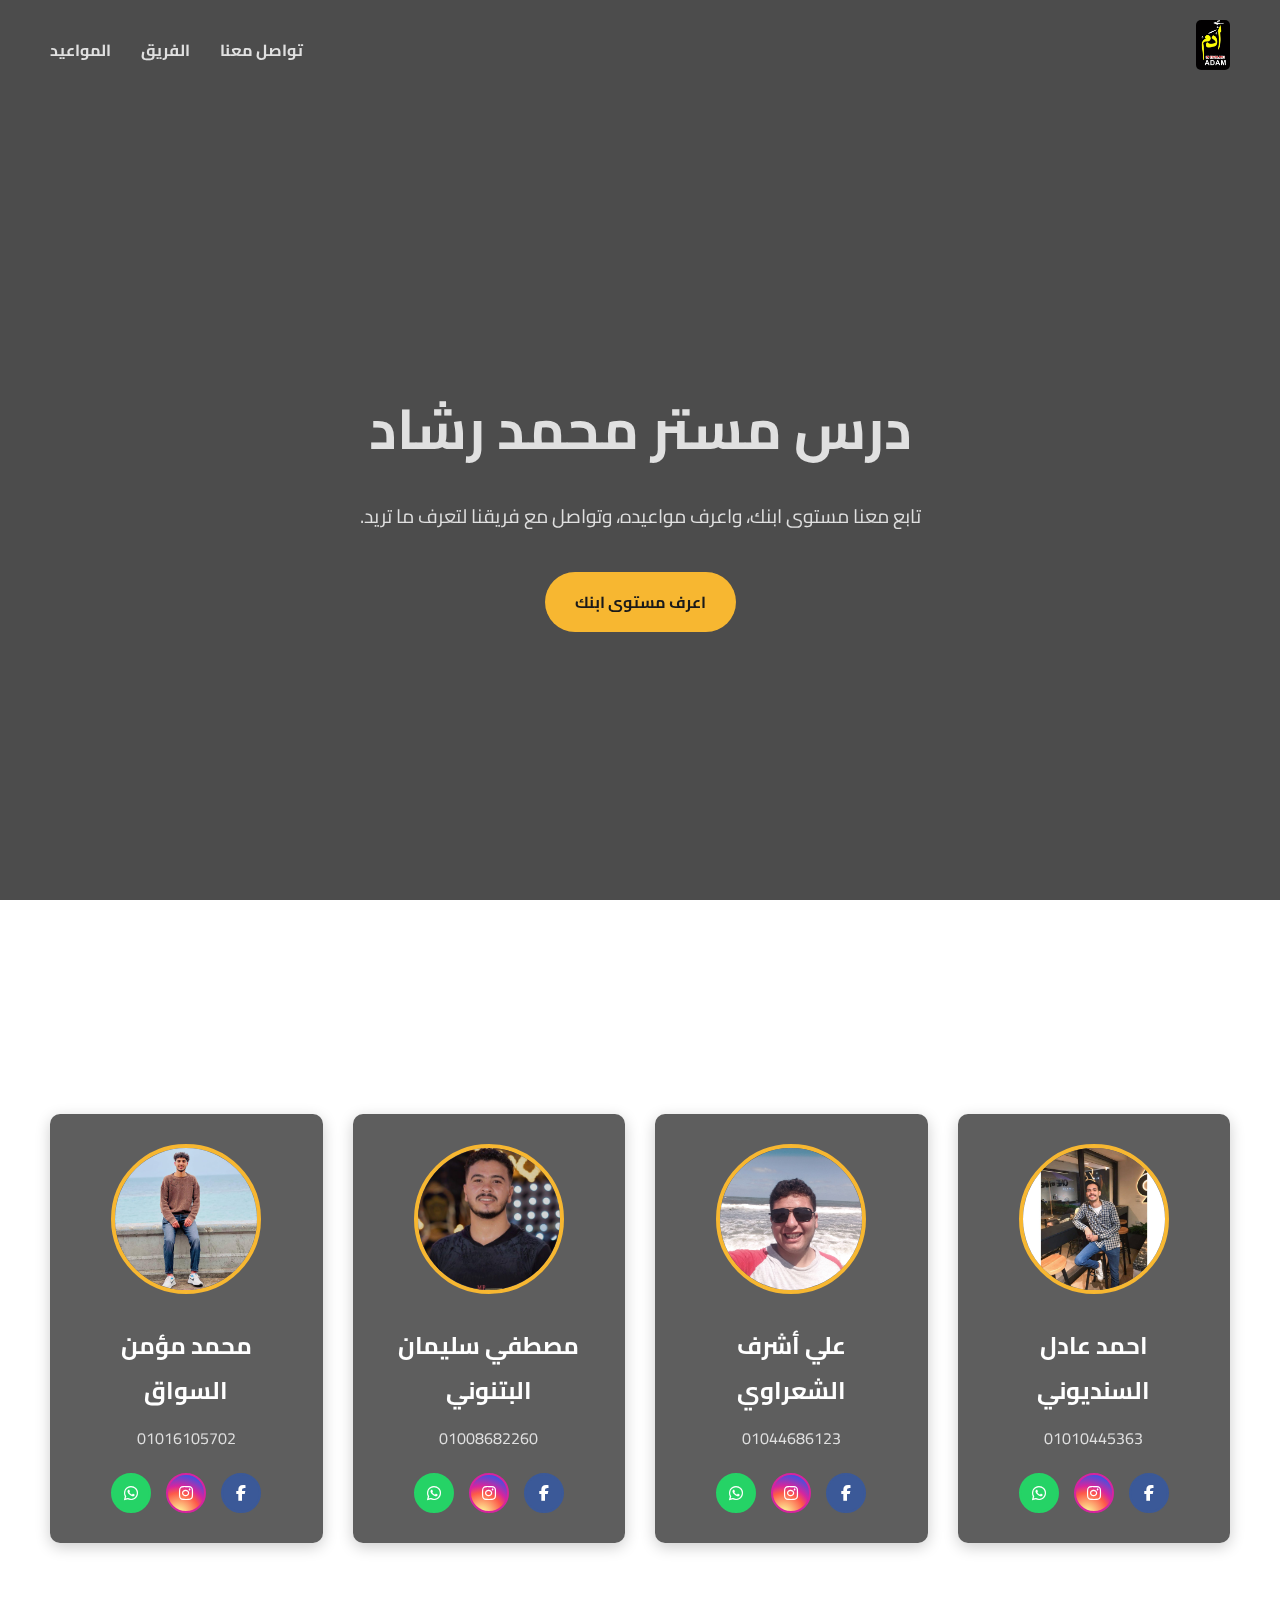
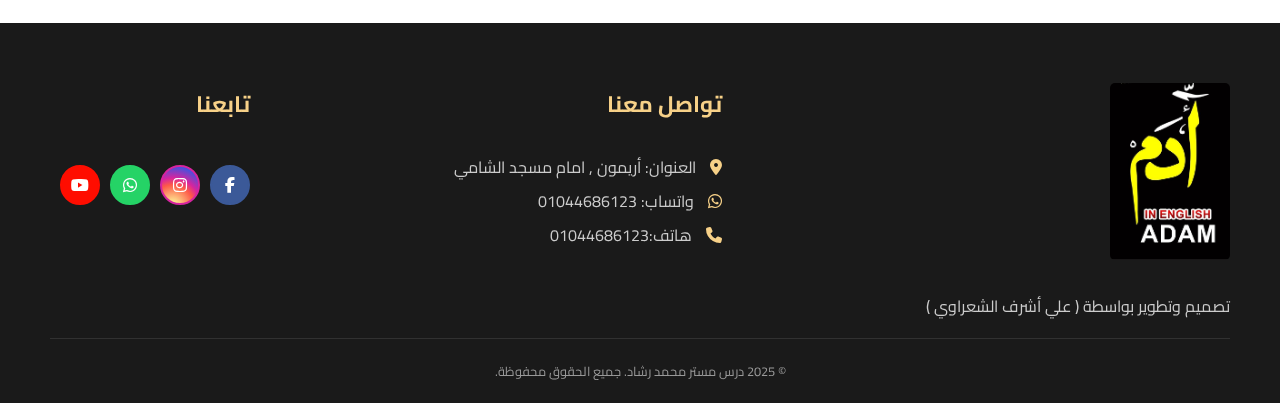
<file: index.html>
<!DOCTYPE html>
<html lang="ar" dir="rtl">
<head>
    <meta charset="UTF-8">
    <meta name="viewport" content="width=device-width, initial-scale=1.0">
    <title>موقع مستر محمد رشاد</title>
    <link rel="stylesheet" href="style.css">
    <link rel="icon" type="image/png" href="ph/adam.jpg">
    <link rel="preconnect" href="https://fonts.googleapis.com">
    <link rel="preconnect" href="https://fonts.gstatic.com" crossorigin>
    <link rel="stylesheet" href="https://cdnjs.cloudflare.com/ajax/libs/font-awesome/6.4.0/css/all.min.css">
    <link href="https://fonts.googleapis.com/css2?family=Cairo:wght@400;700&family=Inter:wght@400;700&display=swap" rel="stylesheet">
</head>
<body>

    <div class="background-slideshow">
        <div class="slide" style="background-image: url('ph/1.jpg');"></div>
        <div class="slide" style="background-image: url('ph/2.jpg');"></div>
        <div class="slide" style="background-image: url('ph/3.jpg');"></div>
    </div>
    <div class="overlay"></div>

    <header class="header">
        <div class="logo">
            <img src="ph/adam.jpg" alt="شعار الموقع">
        </div>
        
        <button class="hamburger-btn">
            <span></span>
            <span></span>
            <span></span>
        </button>

        <nav class="nav-menu">
            <ul>
                <li><a href="#footer">تواصل معنا</a></li>
                <li><a href="#team">الفريق</a></li>
                <li><a href="v.html">المواعيد</a></li>
            </ul>
        </nav>
    </header>

    <main class="main-content">
        <h1 class="main-title">درس مستر محمد رشاد</h1>
        <p class="description">
            تابع معنا مستوى ابنك، واعرف مواعيده، وتواصل مع فريقنا لتعرف ما تريد.
        </p>
        <a href="data.html" class="main-cta-btn">اعرف مستوى ابنك</a>
    </main>

    <section class="team-section" id="team">
    <h2 class="section-title">فريق العمل</h2>
    <div class="team-container">
        <div class="team-member-card">
            <img src="ph/ahmed.jpg" alt="صورة العضو 1">
            <h3>احمد عادل السنديوني</h3>
           <p>01010445363</p>
            <div class="social-icons">
                <a href="https://www.facebook.com/ahmedelsendiouny" class="social-icon facebook"><i class="fab fa-facebook-f"></i></a>
                <a href="#" class="social-icon instagram"><i class="fab fa-instagram"></i></a>
                <a href="https://wa.me/201010445363" class="social-icon whatsapp"><i class="fab fa-whatsapp"></i></a>
            </div>
        </div>

        <div class="team-member-card">
            <img src="ph/6.jpg" alt="صورة العضو 2">
            <h3>علي أشرف الشعراوي</h3>
            <p>01044686123</p>
            <div class="social-icons">
                <a href="https://www.facebook.com/ali.ashraf.youssef" class="social-icon facebook"><i class="fab fa-facebook-f"></i></a>
                <a href="#" class="social-icon instagram"><i class="fab fa-instagram"></i></a>
                <a href="https://wa.me/201044686123" class="social-icon whatsapp"><i class="fab fa-whatsapp"></i></a>
            </div>
        </div>

        <div class="team-member-card">
            <img src="ph/mostafa.jpg" alt="صورة العضو 3">
            <h3>مصطفي سليمان البتنوني</h3>
            <p>01008682260</p>
            <div class="social-icons">
                <a href="https://www.facebook.com/mostafa.suliman.18847" class="social-icon facebook"><i class="fab fa-facebook-f"></i></a>
                <a href="#" class="social-icon instagram"><i class="fab fa-instagram"></i></a>
                <a href="https://wa.me/201008682260" class="social-icon whatsapp"><i class="fab fa-whatsapp"></i></a>
            </div>
        </div>

        <div class="team-member-card">
            <img src="ph/mohammed.jpg" alt="صورة العضو 4">
           <h3>محمد مؤمن السواق</h3>
            <p>01016105702</p>
            <div class="social-icons">
                <a href="https://www.facebook.com/mohamed.moamen.562188" class="social-icon facebook"><i class="fab fa-facebook-f"></i></a>
                <a href="#" class="social-icon instagram"><i class="fab fa-instagram"></i></a>
                <a href="https://wa.me/201016105702" class="social-icon whatsapp"><i class="fab fa-whatsapp"></i></a>
            </div>
        </div>
    </div>
</section>
<footer class="minimal-footer" id="footer">
    <div class="footer-grid">
        <div class="footer-column brand-column">
            <div class="footer-logo">
                <img src="ph/adam.jpg" alt="شعار الموقع">
            </div>
            <p class="designer-info">تصميم وتطوير بواسطة ( علي أشرف الشعراوي  ) </p>
        </div>
        
        <div class="footer-column contact-column">
            <h4>تواصل معنا</h4>
            <ul>
                <li><i class="fas fa-map-marker-alt"></i> العنوان: أريمون , امام مسجد الشامي</li>
                <li><i class="fab fa-whatsapp"></i> واتساب: 01044686123</li>
                <li><i class="fas fa-phone"></i> هاتف:01044686123</li>
            </ul>
        </div>
        
        <div class="footer-column social-column">
            <h4>تابعنا</h4>
            <div class="social-icons-footer">
                <a href="https://www.facebook.com/Mr.Mohammed.Rashad" class="social-icon facebook"><i class="fab fa-facebook-f"></i></a>
                <a href="#" class="social-icon instagram"><i class="fab fa-instagram"></i></a>
                <a href="https://wa.me/201005828458" class="social-icon whatsapp"><i class="fab fa-whatsapp"></i></a>
                <a href="https://www.youtube.com/@mohamedrashad4769" class="social-icon youtube"><i class="fab fa-youtube"></i></a>                
                
            </div>
        </div>
    </div>
    <div class="copyright">
        <p>&copy; 2025 درس مستر محمد رشاد. جميع الحقوق محفوظة.</p>
    </div>
</footer>

<script src="script.js"></script>
</body>

</html
</file>
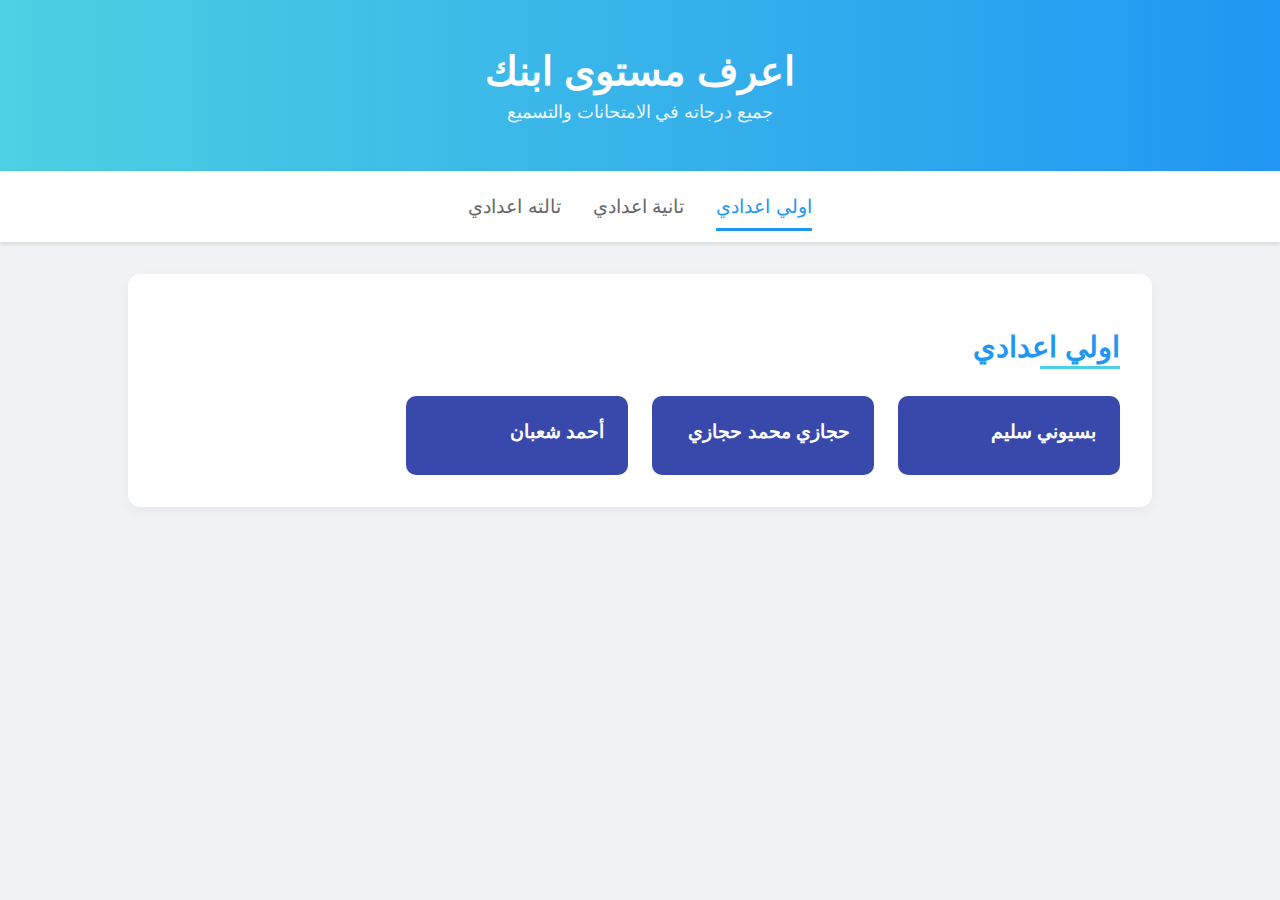
<file: data.html>
<!DOCTYPE html>
<html lang="ar" dir="rtl">
<head>
    <meta charset="UTF-8">
    <meta name="viewport" content="width=device-width, initial-scale=1.0">
     <link rel="icon" type="image/png" href="ph/adam.jpg">
    <link rel="stylesheet" href="data.css">
    <title>موقع المرحلة الإعدادية</title>
    
</head>
<body>
    <header>
        <div class="header-top">
            <h1>اعرف مستوى ابنك</h1>
            <p>جميع درجاته في الامتحانات والتسميع</p>
        </div>
        <nav class="navbar">
            <a href="#" class="nav-link active" onclick="showSection('first')"> اولي اعدادي</a>
            <a href="#" class="nav-link" onclick="showSection('second')">تانية اعدادي</a>
            <a href="#" class="nav-link" onclick="showSection('third')"> تالته اعدادي</a>
        </nav>
    </header>

    <main>
        <section id="first" class="content-section active">
            <h2 class="section-title"> اولي اعدادي</h2>
            <div class="cards-container">
                
                <a href="1/بسيوني.html" class="card" style="background-color: #3949ab;">
                    <h2> بسيوني سليم</h2>
                    
                </a>
                <a href="1/حجازي.html" class="card" style="background-color: #3949ab;">
                    <h2> حجازي محمد حجازي</h2>
                    
                </a>
                <a href="1/احمد شعبان.html" class="card" style="background-color: #3949ab;">
                    <h2>أحمد شعبان</h2>
                   
                </a>
            </div>
        </section>

        <section id="second" class="content-section">
            <h2 class="section-title"> تانية اعدادي</h2>
            <div class="cards-container">
                <a href="2/محمد اسماعيل.html" class="card" style="background-color: #00796b;">
                    <h2> محمد اسماعيل </h2>
                    
                </a>
                <a href="2/محمد الشعراوي.html" class="card" style="background-color: #00796b;">
                    <h2> محمد الشعراوي</h2>
                    
                </a>
            </div>
        </section>

        <section id="third" class="content-section">
            <h2 class="section-title"> تالته اعدادي</h2>
            <div class="cards-container">
                <a href="#" class="card" style="background-color: #f57c00;">
                    <h2>سيف كمال</h2>
                    
                </a>
                <a href="#" class="card" style="background-color: #f57c00;">
                    <h2>محمد عمر</h2>
                    
                </a>
            </div>
        </section>
    </main>

    <script>
        function showSection(sectionId) {
            // إخفاء كل السكاشن
            const sections = document.querySelectorAll('.content-section');
            sections.forEach(section => {
                section.classList.remove('active');
            });

            // إزالة الكلاس active من كل الروابط
            const navLinks = document.querySelectorAll('.nav-link');
            navLinks.forEach(link => {
                link.classList.remove('active');
            });

            // إظهار السكشن المطلوب
            document.getElementById(sectionId).classList.add('active');

            // إضافة الكلاس active للرابط المضغوط عليه
            event.target.classList.add('active');
        }
    </script>
</body>
</html>
</file>
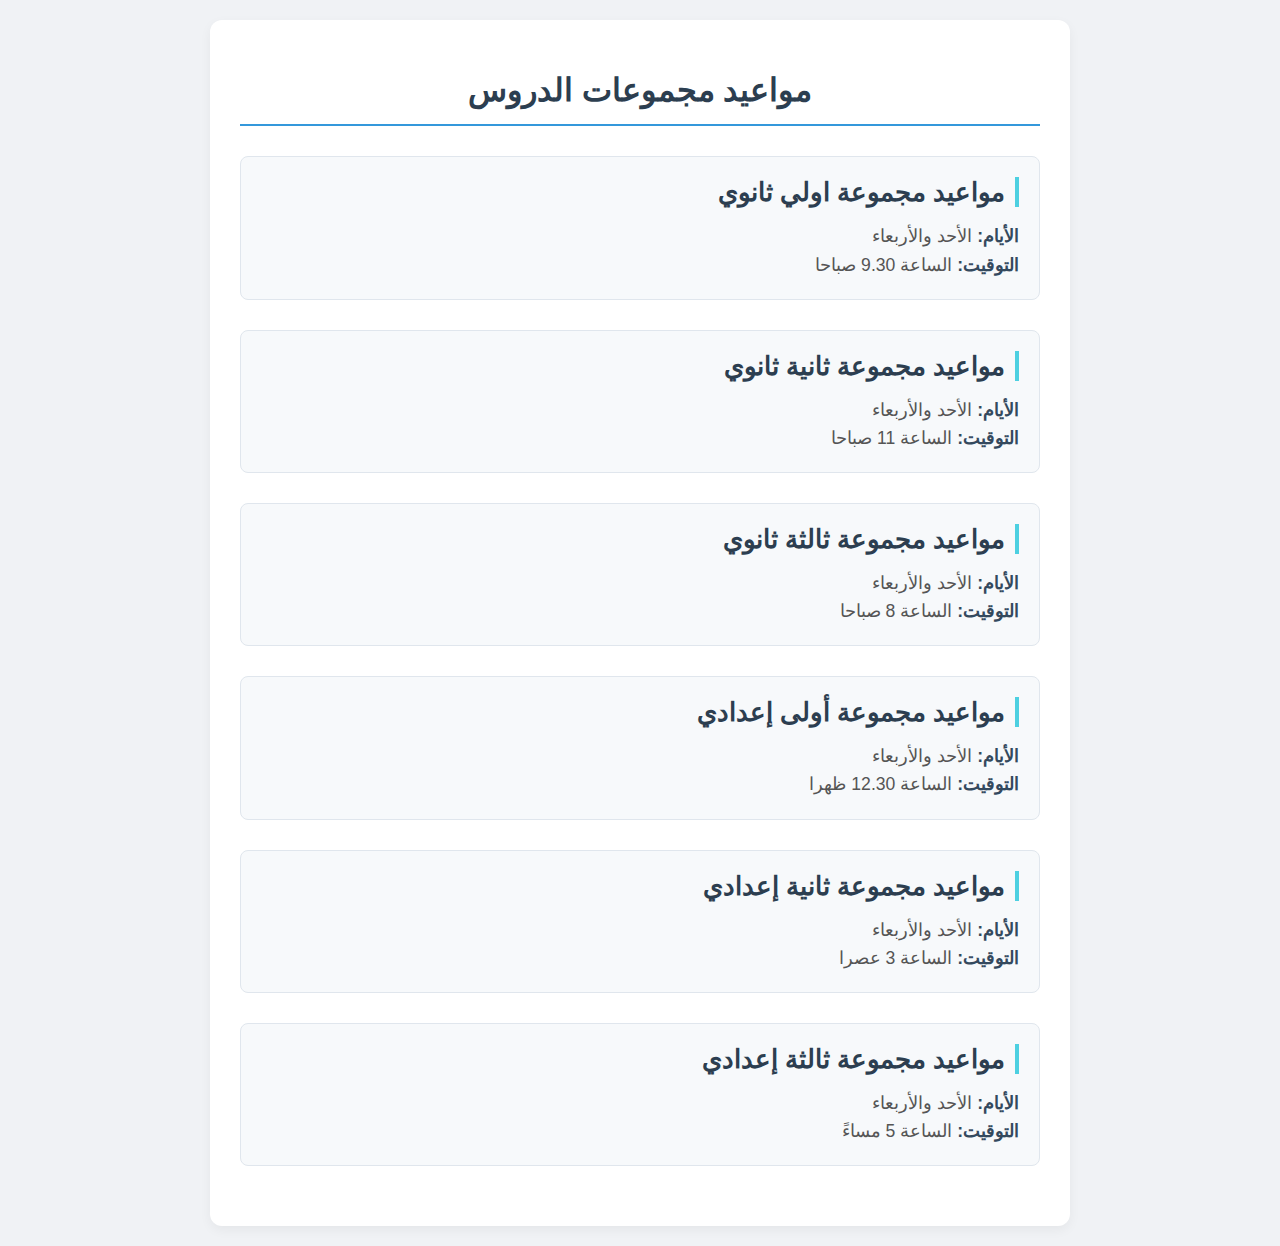
<file: v.html>
<!DOCTYPE html>
<html lang="ar" dir="rtl">
<head>
    <meta charset="UTF-8">
     <link rel="icon" type="image/png" href="ph/adam.jpg">
    <meta name="viewport" content="width=device-width, initial-scale=1.0">
    <title>مواعيد الدروس</title>
    <style>
        body {
            font-family: 'Segoe UI', Tahoma, Geneva, Verdana, sans-serif;
            margin: 0;
            background-color: #f0f2f5;
            color: #333;
            text-align: right;
            padding: 20px;
        }

        .container {
            max-width: 800px;
            margin: 0 auto;
            background-color: white;
            padding: 30px;
            border-radius: 12px;
            box-shadow: 0 4px 12px rgba(0, 0, 0, 0.05);
        }

        h1 {
            color: #2c3e50;
            text-align: center;
            border-bottom: 2px solid #3498db;
            padding-bottom: 15px;
            margin-bottom: 30px;
        }

        .class-section {
            margin-bottom: 30px;
            padding: 20px;
            border: 1px solid #e0e6ed;
            border-radius: 8px;
            background-color: #f7f9fb;
        }

        .class-section h2 {
            font-size: 1.6rem;
            color: #2c3e50;
            margin-top: 0;
            margin-bottom: 15px;
            border-right: 4px solid #4dd0e1;
            padding-right: 10px;
        }

        .class-section p {
            font-size: 1.1rem;
            line-height: 1.6;
            color: #555;
            margin: 0;
        }
        
        .class-section p strong {
            color: #34495e;
        }
    </style>
</head>
<body>

    <div class="container">
        <h1>مواعيد مجموعات الدروس</h1>
        <div class="class-section">
            <h2>مواعيد مجموعة  اولي ثانوي</h2>
            <p><strong>الأيام:</strong> الأحد والأربعاء</p>
            <p><strong>التوقيت:</strong> الساعة 9.30 صباحا</p>
        </div>

        <div class="class-section">
            <h2>مواعيد مجموعة  ثانية ثانوي</h2>
            <p><strong>الأيام:</strong> الأحد والأربعاء</p>
            <p><strong>التوقيت:</strong> الساعة 11 صباحا</p>
        </div>

        <div class="class-section">
            <h2>مواعيد مجموعة  ثالثة ثانوي</h2>
            <p><strong>الأيام:</strong> الأحد والأربعاء</p>
            <p><strong>التوقيت:</strong> الساعة 8 صباحا</p>
        </div>

        <div class="class-section">
            <h2>مواعيد مجموعة أولى إعدادي</h2>
            <p><strong>الأيام:</strong> الأحد والأربعاء</p>
            <p><strong>التوقيت:</strong> الساعة 12.30 ظهرا</p>
        </div>

        <div class="class-section">
            <h2>مواعيد مجموعة ثانية إعدادي</h2>
            <p><strong>الأيام:</strong> الأحد والأربعاء</p>
            <p><strong>التوقيت:</strong> الساعة 3 عصرا</p>
        </div>

        <div class="class-section">
            <h2>مواعيد مجموعة ثالثة إعدادي</h2>
            <p><strong>الأيام:</strong> الأحد والأربعاء</p>
            <p><strong>التوقيت:</strong> الساعة 5 مساءً</p>
        </div>
        
    </div>

</body>
</html>
</file>
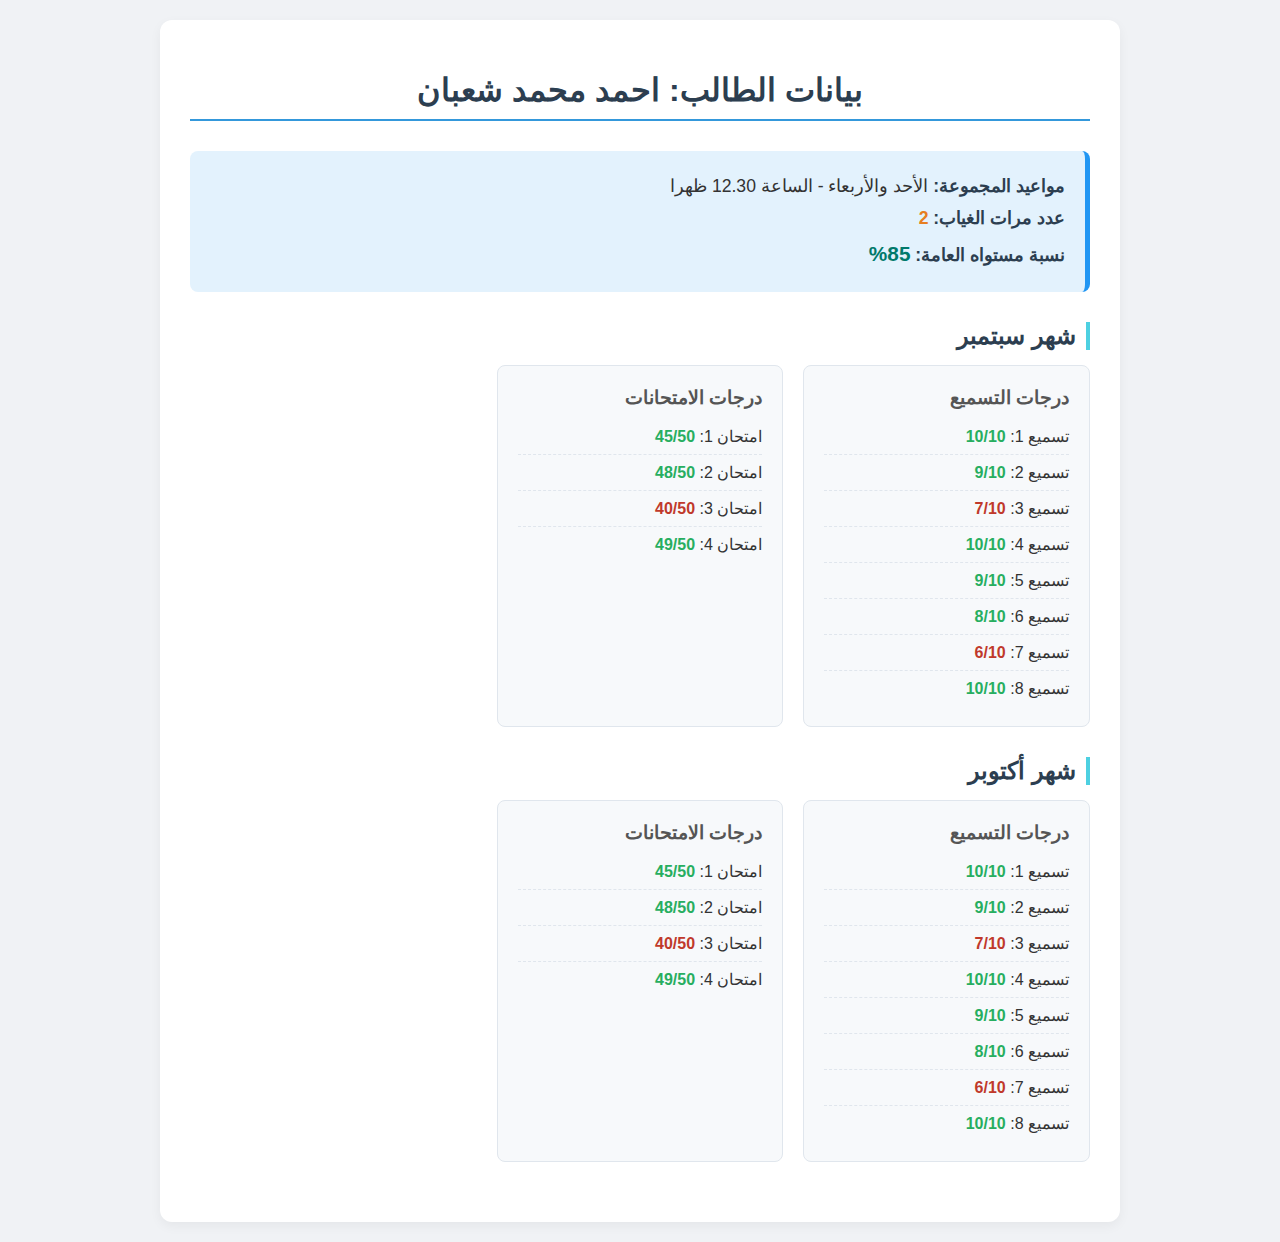
<file: 1/احمد شعبان.html>
<!DOCTYPE html>
<html lang="ar" dir="rtl">
<head>
    <meta charset="UTF-8"> 
    <link rel="icon" type="image/png" href="ph/adam.jpg">
    <meta name="viewport" content="width=device-width, initial-scale=1.0">
    <title>بيانات الطالب</title>
    <style>
        body {
            font-family: 'Segoe UI', Tahoma, Geneva, Verdana, sans-serif;
            margin: 0;
            background-color: #f0f2f5;
            color: #333;
            text-align: right;
            padding: 20px;
        }

        .container {
            max-width: 900px;
            margin: 0 auto;
            background-color: white;
            padding: 30px;
            border-radius: 12px;
            box-shadow: 0 4px 12px rgba(0, 0, 0, 0.05);
        }

        h1 {
            color: #2c3e50;
            border-bottom: 2px solid #3498db;
            padding-bottom: 10px;
            margin-bottom: 30px;
            text-align: center;
        }

        .student-info {
            font-size: 1.1rem;
            line-height: 1.8;
            margin-bottom: 30px;
            background-color: #e3f2fd;
            padding: 20px;
            border-radius: 8px;
            border-right: 5px solid #2196f3;
        }

        .student-info p {
            margin: 0;
        }

        .student-info strong {
            color: #2c3e50;
        }
        
        .level-percentage {
            font-weight: bold;
            font-size: 1.3rem;
            color: #00796b;
        }
        
        .section {
            margin-bottom: 30px;
        }
        
        .section-title {
            font-size: 1.5rem;
            color: #2c3e50;
            border-right: 4px solid #4dd0e1;
            padding-right: 10px;
            margin-bottom: 15px;
            font-weight: 600;
        }

        .grades-container {
            display: grid;
            grid-template-columns: repeat(auto-fill, minmax(280px, 1fr));
            gap: 20px;
        }

        .grade-card {
            background-color: #f7f9fb;
            border: 1px solid #e0e6ed;
            padding: 20px;
            border-radius: 8px;
        }

        .grade-card h3 {
            margin: 0 0 10px;
            font-size: 1.2rem;
            color: #555;
        }

        .grade-card ul {
            list-style: none;
            padding: 0;
            margin: 0;
        }

        .grade-card li {
            padding: 8px 0;
            border-bottom: 1px dashed #e0e6ed;
        }

        .grade-card li:last-child {
            border-bottom: none;
        }

        .grade-pass {
            color: #27ae60;
            font-weight: bold;
        }

        .grade-fail {
            color: #c0392b;
            font-weight: bold;
        }

        .absence {
            color: #e67e22;
            font-weight: bold;
        }
    </style>
</head>
<body>

    <div class="container">
        <h1>بيانات الطالب:   احمد محمد شعبان</h1>

        <div class="student-info">
            <p><strong>مواعيد المجموعة:</strong>  الأحد والأربعاء -  الساعة 12.30   ظهرا </p>
            <p><strong>عدد مرات الغياب:</strong> <span class="absence">2</span></p>
            <p><strong>نسبة مستواه العامة:</strong> <span class="level-percentage">85%</span></p>
        </div>

        <div class="section">
            <h2 class="section-title">شهر سبتمبر</h2>
            <div class="grades-container">
                <div class="grade-card">
                    <h3>درجات التسميع</h3>
                    <ul>
                        <li>تسميع 1: <span class="grade-pass">10/10</span></li>
                        <li>تسميع 2: <span class="grade-pass">9/10</span></li>
                        <li>تسميع 3: <span class="grade-fail">7/10</span></li>
                        <li>تسميع 4: <span class="grade-pass">10/10</span></li>
                        <li>تسميع 5: <span class="grade-pass">9/10</span></li>
                        <li>تسميع 6: <span class="grade-pass">8/10</span></li>
                        <li>تسميع 7: <span class="grade-fail">6/10</span></li>
                        <li>تسميع 8: <span class="grade-pass">10/10</span></li>
                    </ul>
                </div>
                <div class="grade-card">
                    <h3>درجات الامتحانات</h3>
                    <ul>
                        <li>امتحان 1: <span class="grade-pass">45/50</span></li>
                        <li>امتحان 2: <span class="grade-pass">48/50</span></li>
                        <li>امتحان 3: <span class="grade-fail">40/50</span></li>
                        <li>امتحان 4: <span class="grade-pass">49/50</span></li>
                    </ul>
                </div>
            </div>
        </div>

        <div class="section">
            <h2 class="section-title">شهر أكتوبر</h2>
            <div class="grades-container">
                <div class="grade-card">
                    <h3>درجات التسميع</h3>
                    <ul>
                        <li>تسميع 1: <span class="grade-pass">10/10</span></li>
                        <li>تسميع 2: <span class="grade-pass">9/10</span></li>
                        <li>تسميع 3: <span class="grade-fail">7/10</span></li>
                        <li>تسميع 4: <span class="grade-pass">10/10</span></li>
                        <li>تسميع 5: <span class="grade-pass">9/10</span></li>
                        <li>تسميع 6: <span class="grade-pass">8/10</span></li>
                        <li>تسميع 7: <span class="grade-fail">6/10</span></li>
                        <li>تسميع 8: <span class="grade-pass">10/10</span></li>
                    </ul>
                </div>
                <div class="grade-card">
                    <h3>درجات الامتحانات</h3>
                    <ul>
                        <li>امتحان 1: <span class="grade-pass">45/50</span></li>
                        <li>امتحان 2: <span class="grade-pass">48/50</span></li>
                        <li>امتحان 3: <span class="grade-fail">40/50</span></li>
                        <li>امتحان 4: <span class="grade-pass">49/50</span></li>
                    </ul>
                </div>
            </div>
        </div>

    </div>

</body>
</html>
</file>
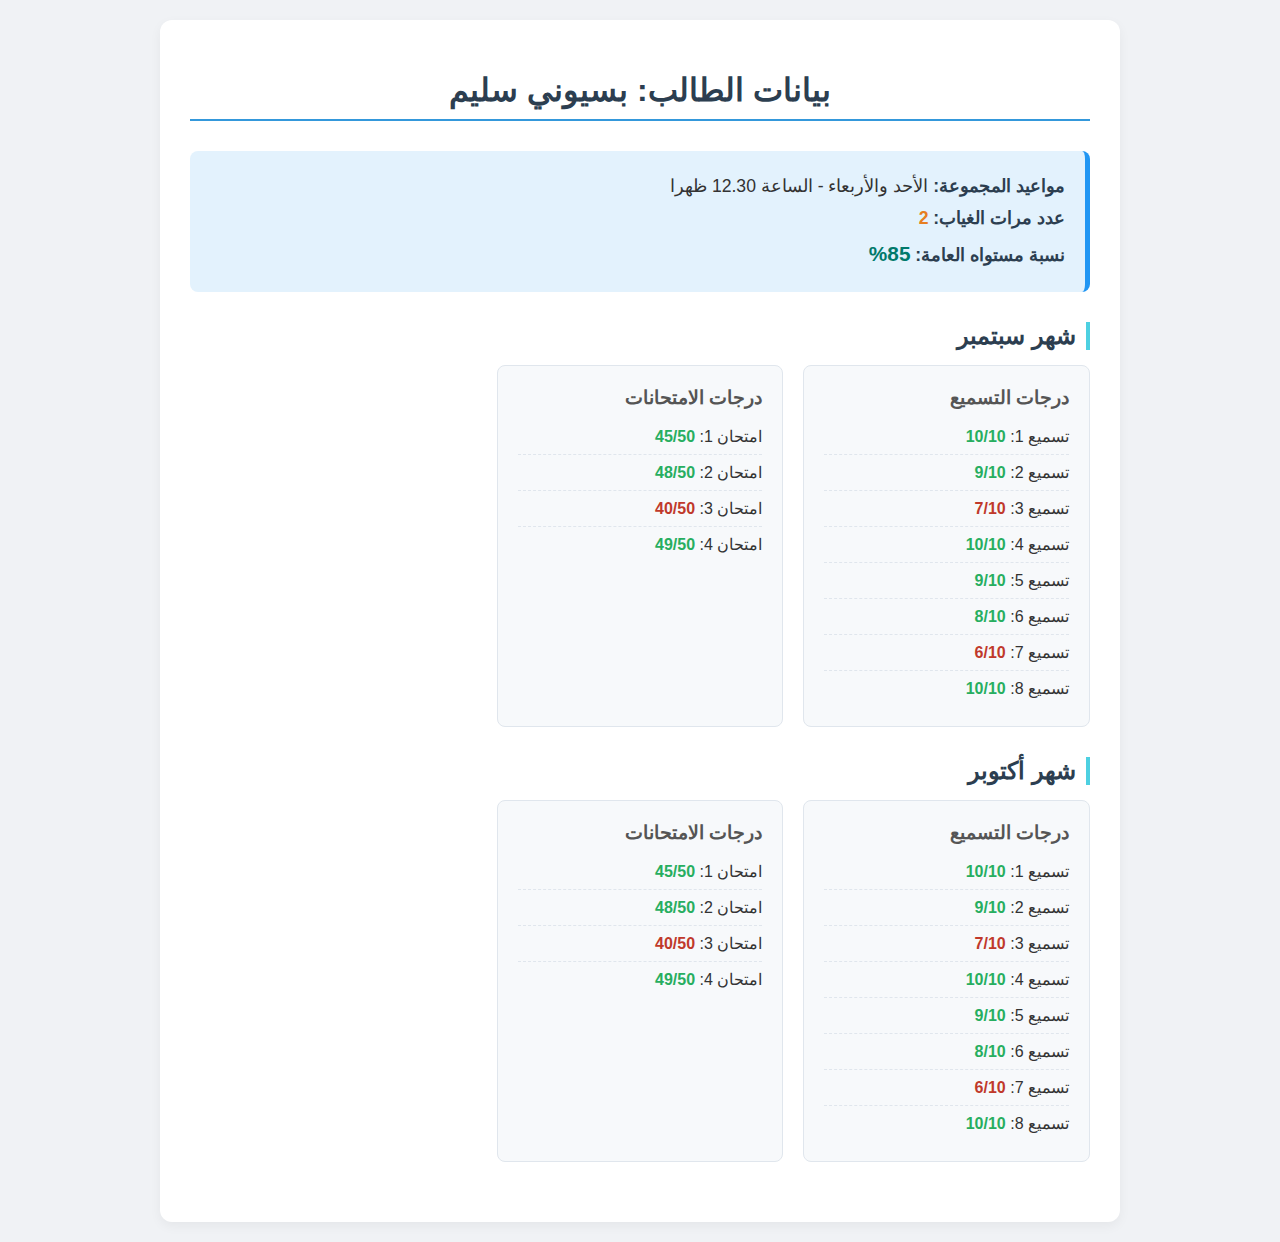
<file: 1/بسيوني.html>
<!DOCTYPE html>
<html lang="ar" dir="rtl">
<head>
    <meta charset="UTF-8"> 
    <link rel="icon" type="image/png" href="ph/adam.jpg">
    <meta name="viewport" content="width=device-width, initial-scale=1.0">
    <title>بيانات الطالب</title>
    <style>
        body {
            font-family: 'Segoe UI', Tahoma, Geneva, Verdana, sans-serif;
            margin: 0;
            background-color: #f0f2f5;
            color: #333;
            text-align: right;
            padding: 20px;
        }

        .container {
            max-width: 900px;
            margin: 0 auto;
            background-color: white;
            padding: 30px;
            border-radius: 12px;
            box-shadow: 0 4px 12px rgba(0, 0, 0, 0.05);
        }

        h1 {
            color: #2c3e50;
            border-bottom: 2px solid #3498db;
            padding-bottom: 10px;
            margin-bottom: 30px;
            text-align: center;
        }

        .student-info {
            font-size: 1.1rem;
            line-height: 1.8;
            margin-bottom: 30px;
            background-color: #e3f2fd;
            padding: 20px;
            border-radius: 8px;
            border-right: 5px solid #2196f3;
        }

        .student-info p {
            margin: 0;
        }

        .student-info strong {
            color: #2c3e50;
        }
        
        .level-percentage {
            font-weight: bold;
            font-size: 1.3rem;
            color: #00796b;
        }
        
        .section {
            margin-bottom: 30px;
        }
        
        .section-title {
            font-size: 1.5rem;
            color: #2c3e50;
            border-right: 4px solid #4dd0e1;
            padding-right: 10px;
            margin-bottom: 15px;
            font-weight: 600;
        }

        .grades-container {
            display: grid;
            grid-template-columns: repeat(auto-fill, minmax(280px, 1fr));
            gap: 20px;
        }

        .grade-card {
            background-color: #f7f9fb;
            border: 1px solid #e0e6ed;
            padding: 20px;
            border-radius: 8px;
        }

        .grade-card h3 {
            margin: 0 0 10px;
            font-size: 1.2rem;
            color: #555;
        }

        .grade-card ul {
            list-style: none;
            padding: 0;
            margin: 0;
        }

        .grade-card li {
            padding: 8px 0;
            border-bottom: 1px dashed #e0e6ed;
        }

        .grade-card li:last-child {
            border-bottom: none;
        }

        .grade-pass {
            color: #27ae60;
            font-weight: bold;
        }

        .grade-fail {
            color: #c0392b;
            font-weight: bold;
        }

        .absence {
            color: #e67e22;
            font-weight: bold;
        }
    </style>
</head>
<body>

    <div class="container">
        <h1>بيانات الطالب:  بسيوني سليم</h1>

        <div class="student-info">
            <p><strong>مواعيد المجموعة:</strong> الأحد والأربعاء -  الساعة 12.30   ظهرا </p>
            <p><strong>عدد مرات الغياب:</strong> <span class="absence">2</span></p>
            <p><strong>نسبة مستواه العامة:</strong> <span class="level-percentage">85%</span></p>
        </div>

        <div class="section">
            <h2 class="section-title">شهر سبتمبر</h2>
            <div class="grades-container">
                <div class="grade-card">
                    <h3>درجات التسميع</h3>
                    <ul>
                        <li>تسميع 1: <span class="grade-pass">10/10</span></li>
                        <li>تسميع 2: <span class="grade-pass">9/10</span></li>
                        <li>تسميع 3: <span class="grade-fail">7/10</span></li>
                        <li>تسميع 4: <span class="grade-pass">10/10</span></li>
                        <li>تسميع 5: <span class="grade-pass">9/10</span></li>
                        <li>تسميع 6: <span class="grade-pass">8/10</span></li>
                        <li>تسميع 7: <span class="grade-fail">6/10</span></li>
                        <li>تسميع 8: <span class="grade-pass">10/10</span></li>
                    </ul>
                </div>
                <div class="grade-card">
                    <h3>درجات الامتحانات</h3>
                    <ul>
                        <li>امتحان 1: <span class="grade-pass">45/50</span></li>
                        <li>امتحان 2: <span class="grade-pass">48/50</span></li>
                        <li>امتحان 3: <span class="grade-fail">40/50</span></li>
                        <li>امتحان 4: <span class="grade-pass">49/50</span></li>
                    </ul>
                </div>
            </div>
        </div>

        <div class="section">
            <h2 class="section-title">شهر أكتوبر</h2>
            <div class="grades-container">
                <div class="grade-card">
                    <h3>درجات التسميع</h3>
                    <ul>
                        <li>تسميع 1: <span class="grade-pass">10/10</span></li>
                        <li>تسميع 2: <span class="grade-pass">9/10</span></li>
                        <li>تسميع 3: <span class="grade-fail">7/10</span></li>
                        <li>تسميع 4: <span class="grade-pass">10/10</span></li>
                        <li>تسميع 5: <span class="grade-pass">9/10</span></li>
                        <li>تسميع 6: <span class="grade-pass">8/10</span></li>
                        <li>تسميع 7: <span class="grade-fail">6/10</span></li>
                        <li>تسميع 8: <span class="grade-pass">10/10</span></li>
                    </ul>
                </div>
                <div class="grade-card">
                    <h3>درجات الامتحانات</h3>
                    <ul>
                        <li>امتحان 1: <span class="grade-pass">45/50</span></li>
                        <li>امتحان 2: <span class="grade-pass">48/50</span></li>
                        <li>امتحان 3: <span class="grade-fail">40/50</span></li>
                        <li>امتحان 4: <span class="grade-pass">49/50</span></li>
                    </ul>
                </div>
            </div>
        </div>

    </div>

</body>
</html>
</file>
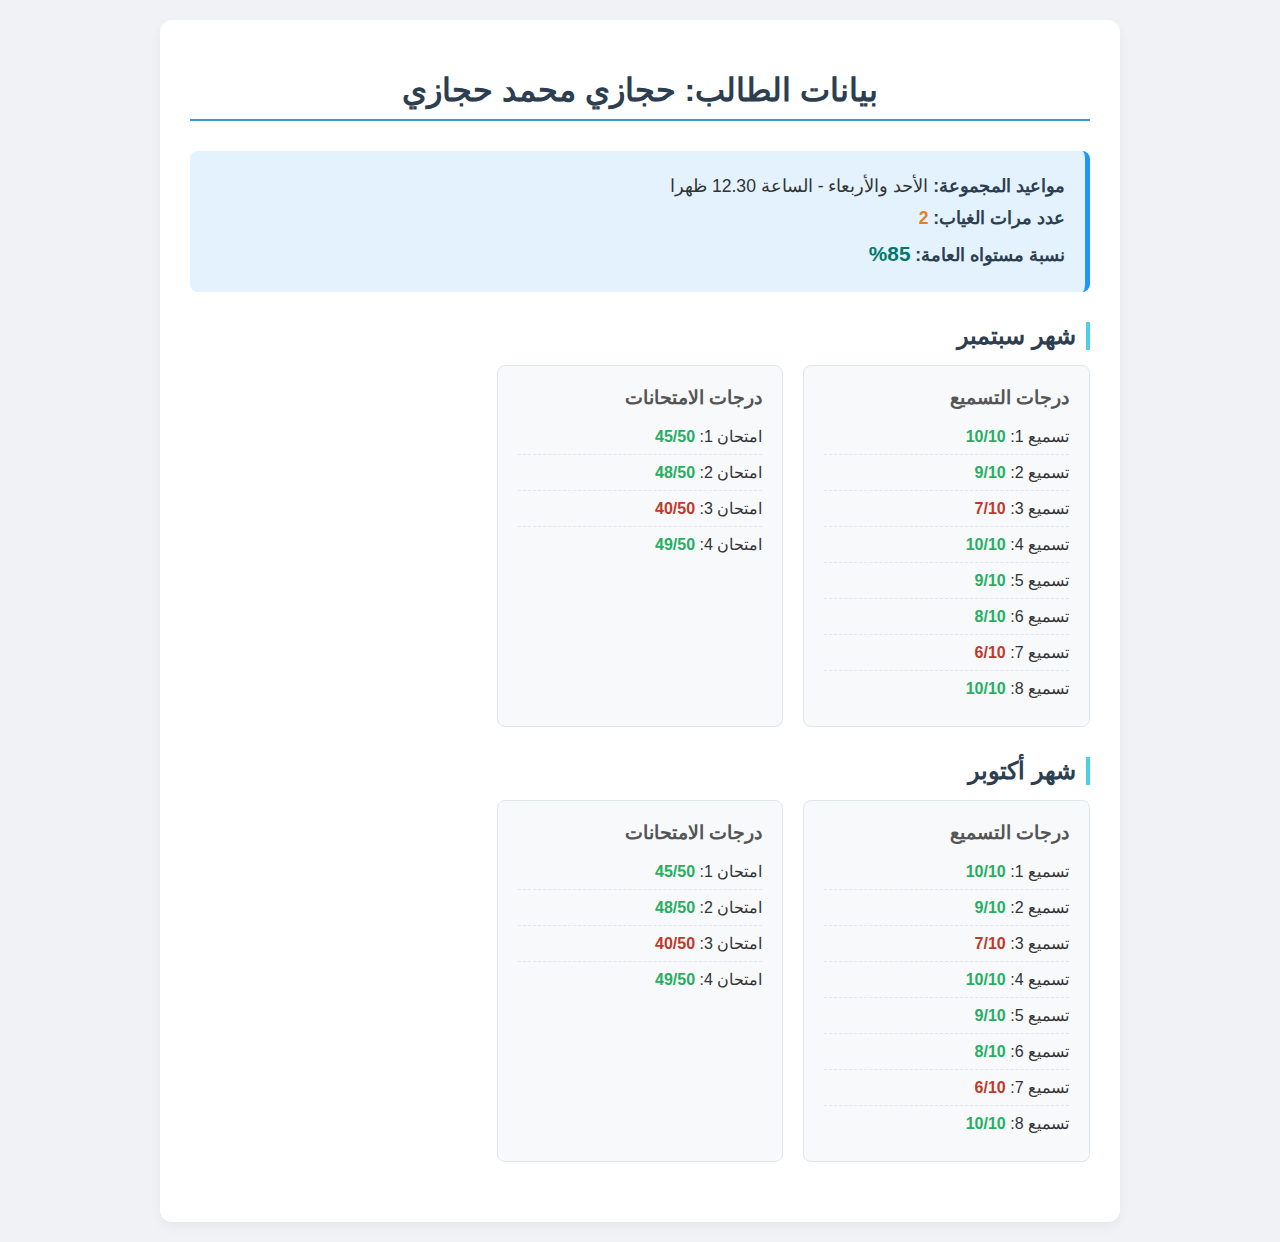
<file: 1/حجازي.html>
<!DOCTYPE html>
<html lang="ar" dir="rtl">
<head>
    <meta charset="UTF-8"> 
    <link rel="icon" type="image/png" href="ph/adam.jpg">
    <meta name="viewport" content="width=device-width, initial-scale=1.0">
    <title>بيانات الطالب</title>
    <style>
        body {
            font-family: 'Segoe UI', Tahoma, Geneva, Verdana, sans-serif;
            margin: 0;
            background-color: #f0f2f5;
            color: #333;
            text-align: right;
            padding: 20px;
        }

        .container {
            max-width: 900px;
            margin: 0 auto;
            background-color: white;
            padding: 30px;
            border-radius: 12px;
            box-shadow: 0 4px 12px rgba(0, 0, 0, 0.05);
        }

        h1 {
            color: #2c3e50;
            border-bottom: 2px solid #3498db;
            padding-bottom: 10px;
            margin-bottom: 30px;
            text-align: center;
        }

        .student-info {
            font-size: 1.1rem;
            line-height: 1.8;
            margin-bottom: 30px;
            background-color: #e3f2fd;
            padding: 20px;
            border-radius: 8px;
            border-right: 5px solid #2196f3;
        }

        .student-info p {
            margin: 0;
        }

        .student-info strong {
            color: #2c3e50;
        }
        
        .level-percentage {
            font-weight: bold;
            font-size: 1.3rem;
            color: #00796b;
        }
        
        .section {
            margin-bottom: 30px;
        }
        
        .section-title {
            font-size: 1.5rem;
            color: #2c3e50;
            border-right: 4px solid #4dd0e1;
            padding-right: 10px;
            margin-bottom: 15px;
            font-weight: 600;
        }

        .grades-container {
            display: grid;
            grid-template-columns: repeat(auto-fill, minmax(280px, 1fr));
            gap: 20px;
        }

        .grade-card {
            background-color: #f7f9fb;
            border: 1px solid #e0e6ed;
            padding: 20px;
            border-radius: 8px;
        }

        .grade-card h3 {
            margin: 0 0 10px;
            font-size: 1.2rem;
            color: #555;
        }

        .grade-card ul {
            list-style: none;
            padding: 0;
            margin: 0;
        }

        .grade-card li {
            padding: 8px 0;
            border-bottom: 1px dashed #e0e6ed;
        }

        .grade-card li:last-child {
            border-bottom: none;
        }

        .grade-pass {
            color: #27ae60;
            font-weight: bold;
        }

        .grade-fail {
            color: #c0392b;
            font-weight: bold;
        }

        .absence {
            color: #e67e22;
            font-weight: bold;
        }
    </style>
</head>
<body>

    <div class="container">
        <h1>بيانات الطالب:   حجازي محمد حجازي</h1>

        <div class="student-info">
            <p><strong>مواعيد المجموعة:</strong> الأحد والأربعاء -  الساعة 12.30   ظهرا </p>
            <p><strong>عدد مرات الغياب:</strong> <span class="absence">2</span></p>
            <p><strong>نسبة مستواه العامة:</strong> <span class="level-percentage">85%</span></p>
        </div>

        <div class="section">
            <h2 class="section-title">شهر سبتمبر</h2>
            <div class="grades-container">
                <div class="grade-card">
                    <h3>درجات التسميع</h3>
                    <ul>
                        <li>تسميع 1: <span class="grade-pass">10/10</span></li>
                        <li>تسميع 2: <span class="grade-pass">9/10</span></li>
                        <li>تسميع 3: <span class="grade-fail">7/10</span></li>
                        <li>تسميع 4: <span class="grade-pass">10/10</span></li>
                        <li>تسميع 5: <span class="grade-pass">9/10</span></li>
                        <li>تسميع 6: <span class="grade-pass">8/10</span></li>
                        <li>تسميع 7: <span class="grade-fail">6/10</span></li>
                        <li>تسميع 8: <span class="grade-pass">10/10</span></li>
                    </ul>
                </div>
                <div class="grade-card">
                    <h3>درجات الامتحانات</h3>
                    <ul>
                        <li>امتحان 1: <span class="grade-pass">45/50</span></li>
                        <li>امتحان 2: <span class="grade-pass">48/50</span></li>
                        <li>امتحان 3: <span class="grade-fail">40/50</span></li>
                        <li>امتحان 4: <span class="grade-pass">49/50</span></li>
                    </ul>
                </div>
            </div>
        </div>

        <div class="section">
            <h2 class="section-title">شهر أكتوبر</h2>
            <div class="grades-container">
                <div class="grade-card">
                    <h3>درجات التسميع</h3>
                    <ul>
                        <li>تسميع 1: <span class="grade-pass">10/10</span></li>
                        <li>تسميع 2: <span class="grade-pass">9/10</span></li>
                        <li>تسميع 3: <span class="grade-fail">7/10</span></li>
                        <li>تسميع 4: <span class="grade-pass">10/10</span></li>
                        <li>تسميع 5: <span class="grade-pass">9/10</span></li>
                        <li>تسميع 6: <span class="grade-pass">8/10</span></li>
                        <li>تسميع 7: <span class="grade-fail">6/10</span></li>
                        <li>تسميع 8: <span class="grade-pass">10/10</span></li>
                    </ul>
                </div>
                <div class="grade-card">
                    <h3>درجات الامتحانات</h3>
                    <ul>
                        <li>امتحان 1: <span class="grade-pass">45/50</span></li>
                        <li>امتحان 2: <span class="grade-pass">48/50</span></li>
                        <li>امتحان 3: <span class="grade-fail">40/50</span></li>
                        <li>امتحان 4: <span class="grade-pass">49/50</span></li>
                    </ul>
                </div>
            </div>
        </div>

    </div>

</body>
</html>
</file>
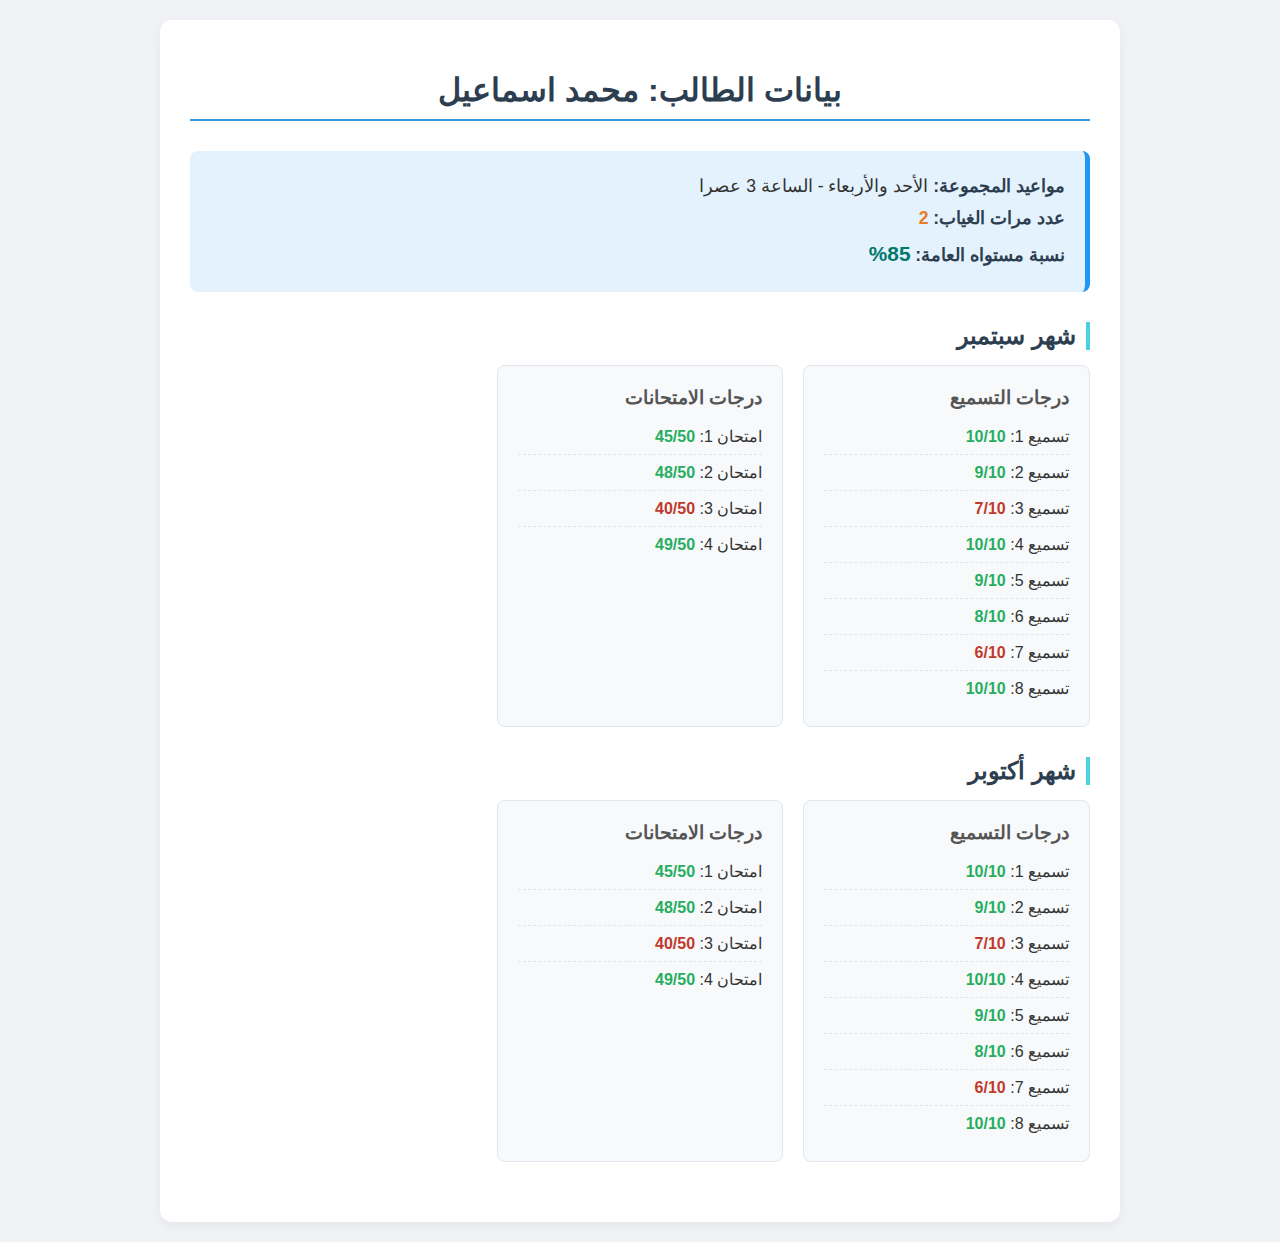
<file: 2/محمد اسماعيل.html>
<!DOCTYPE html>
<html lang="ar" dir="rtl">
<head>
    <meta charset="UTF-8"> 
    <link rel="icon" type="image/png" href="ph/adam.jpg">
    <meta name="viewport" content="width=device-width, initial-scale=1.0">
    <title>بيانات الطالب</title>
    <style>
        body {
            font-family: 'Segoe UI', Tahoma, Geneva, Verdana, sans-serif;
            margin: 0;
            background-color: #f0f2f5;
            color: #333;
            text-align: right;
            padding: 20px;
        }

        .container {
            max-width: 900px;
            margin: 0 auto;
            background-color: white;
            padding: 30px;
            border-radius: 12px;
            box-shadow: 0 4px 12px rgba(0, 0, 0, 0.05);
        }

        h1 {
            color: #2c3e50;
            border-bottom: 2px solid #3498db;
            padding-bottom: 10px;
            margin-bottom: 30px;
            text-align: center;
        }

        .student-info {
            font-size: 1.1rem;
            line-height: 1.8;
            margin-bottom: 30px;
            background-color: #e3f2fd;
            padding: 20px;
            border-radius: 8px;
            border-right: 5px solid #2196f3;
        }

        .student-info p {
            margin: 0;
        }

        .student-info strong {
            color: #2c3e50;
        }
        
        .level-percentage {
            font-weight: bold;
            font-size: 1.3rem;
            color: #00796b;
        }
        
        .section {
            margin-bottom: 30px;
        }
        
        .section-title {
            font-size: 1.5rem;
            color: #2c3e50;
            border-right: 4px solid #4dd0e1;
            padding-right: 10px;
            margin-bottom: 15px;
            font-weight: 600;
        }

        .grades-container {
            display: grid;
            grid-template-columns: repeat(auto-fill, minmax(280px, 1fr));
            gap: 20px;
        }

        .grade-card {
            background-color: #f7f9fb;
            border: 1px solid #e0e6ed;
            padding: 20px;
            border-radius: 8px;
        }

        .grade-card h3 {
            margin: 0 0 10px;
            font-size: 1.2rem;
            color: #555;
        }

        .grade-card ul {
            list-style: none;
            padding: 0;
            margin: 0;
        }

        .grade-card li {
            padding: 8px 0;
            border-bottom: 1px dashed #e0e6ed;
        }

        .grade-card li:last-child {
            border-bottom: none;
        }

        .grade-pass {
            color: #27ae60;
            font-weight: bold;
        }

        .grade-fail {
            color: #c0392b;
            font-weight: bold;
        }

        .absence {
            color: #e67e22;
            font-weight: bold;
        }
    </style>
</head>
<body>

    <div class="container">
        <h1>بيانات الطالب:  محمد  اسماعيل</h1>

        <div class="student-info">
            <p><strong>مواعيد المجموعة:</strong> الأحد والأربعاء - الساعة 3 عصرا</p>
            <p><strong>عدد مرات الغياب:</strong> <span class="absence">2</span></p>
            <p><strong>نسبة مستواه العامة:</strong> <span class="level-percentage">85%</span></p>
        </div>

        <div class="section">
            <h2 class="section-title">شهر سبتمبر</h2>
            <div class="grades-container">
                <div class="grade-card">
                    <h3>درجات التسميع</h3>
                    <ul>
                        <li>تسميع 1: <span class="grade-pass">10/10</span></li>
                        <li>تسميع 2: <span class="grade-pass">9/10</span></li>
                        <li>تسميع 3: <span class="grade-fail">7/10</span></li>
                        <li>تسميع 4: <span class="grade-pass">10/10</span></li>
                        <li>تسميع 5: <span class="grade-pass">9/10</span></li>
                        <li>تسميع 6: <span class="grade-pass">8/10</span></li>
                        <li>تسميع 7: <span class="grade-fail">6/10</span></li>
                        <li>تسميع 8: <span class="grade-pass">10/10</span></li>
                    </ul>
                </div>
                <div class="grade-card">
                    <h3>درجات الامتحانات</h3>
                    <ul>
                        <li>امتحان 1: <span class="grade-pass">45/50</span></li>
                        <li>امتحان 2: <span class="grade-pass">48/50</span></li>
                        <li>امتحان 3: <span class="grade-fail">40/50</span></li>
                        <li>امتحان 4: <span class="grade-pass">49/50</span></li>
                    </ul>
                </div>
            </div>
        </div>

        <div class="section">
            <h2 class="section-title">شهر أكتوبر</h2>
            <div class="grades-container">
                <div class="grade-card">
                    <h3>درجات التسميع</h3>
                    <ul>
                        <li>تسميع 1: <span class="grade-pass">10/10</span></li>
                        <li>تسميع 2: <span class="grade-pass">9/10</span></li>
                        <li>تسميع 3: <span class="grade-fail">7/10</span></li>
                        <li>تسميع 4: <span class="grade-pass">10/10</span></li>
                        <li>تسميع 5: <span class="grade-pass">9/10</span></li>
                        <li>تسميع 6: <span class="grade-pass">8/10</span></li>
                        <li>تسميع 7: <span class="grade-fail">6/10</span></li>
                        <li>تسميع 8: <span class="grade-pass">10/10</span></li>
                    </ul>
                </div>
                <div class="grade-card">
                    <h3>درجات الامتحانات</h3>
                    <ul>
                        <li>امتحان 1: <span class="grade-pass">45/50</span></li>
                        <li>امتحان 2: <span class="grade-pass">48/50</span></li>
                        <li>امتحان 3: <span class="grade-fail">40/50</span></li>
                        <li>امتحان 4: <span class="grade-pass">49/50</span></li>
                    </ul>
                </div>
            </div>
        </div>

    </div>

</body>
</html>
</file>
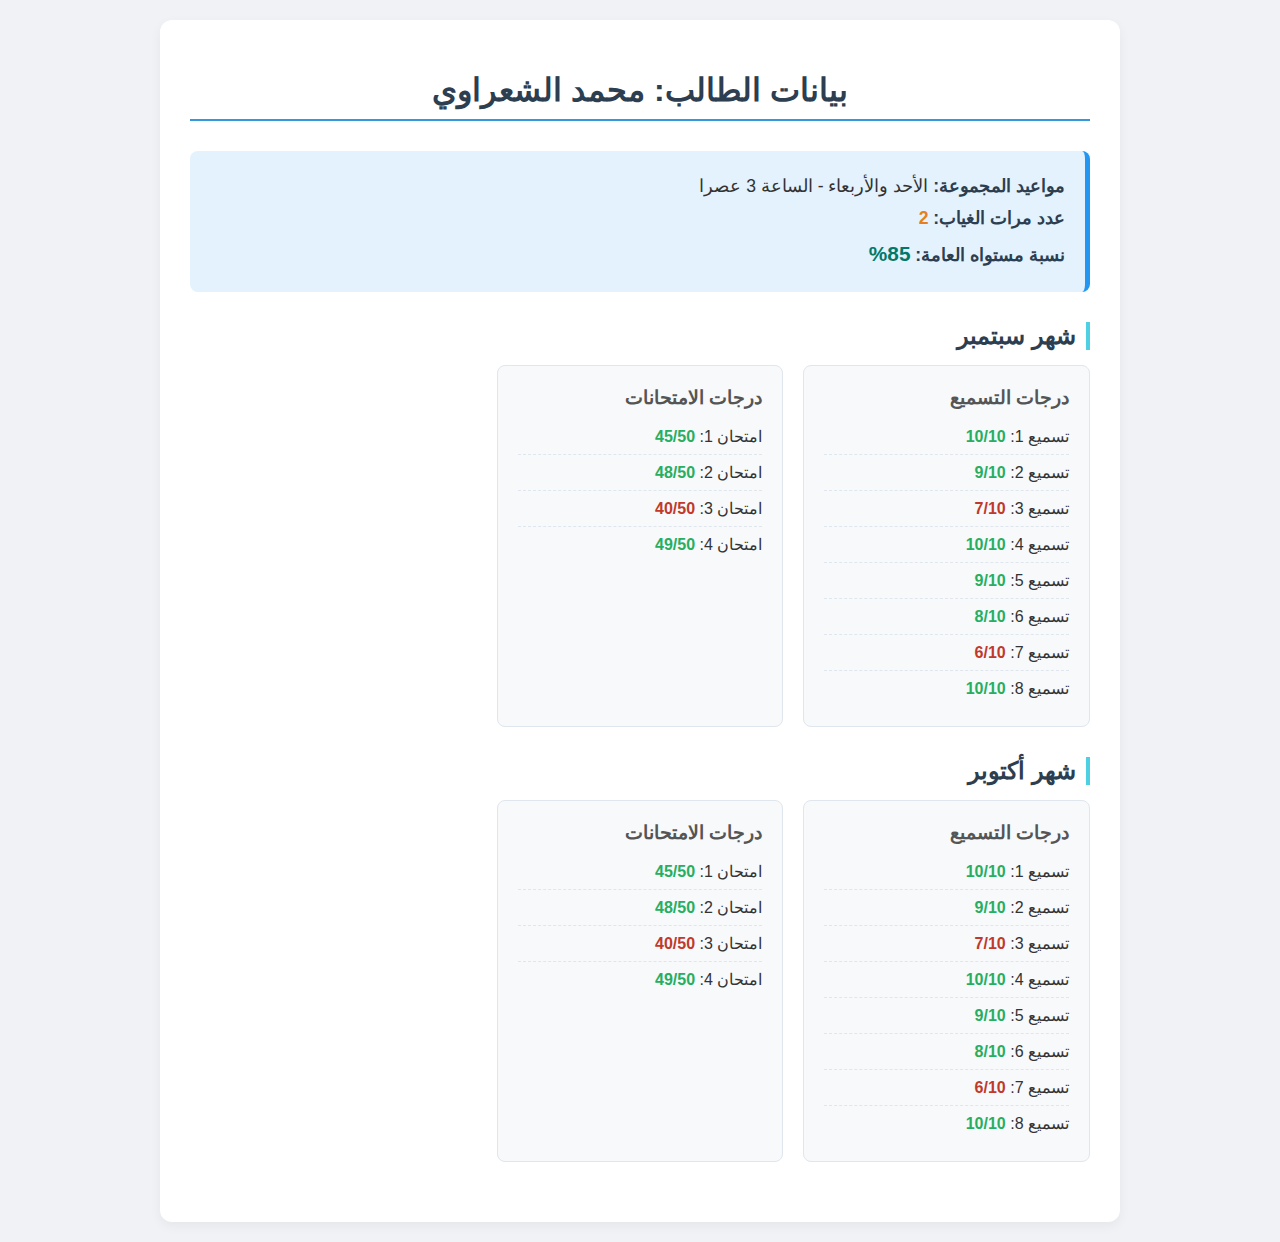
<file: 2/محمد الشعراوي.html>
<!DOCTYPE html>
<html lang="ar" dir="rtl">
<head>
    <meta charset="UTF-8"> 
    <link rel="icon" type="image/png" href="ph/adam.jpg">
    <meta name="viewport" content="width=device-width, initial-scale=1.0">
    <title>بيانات الطالب</title>
    <style>
        body {
            font-family: 'Segoe UI', Tahoma, Geneva, Verdana, sans-serif;
            margin: 0;
            background-color: #f0f2f5;
            color: #333;
            text-align: right;
            padding: 20px;
        }

        .container {
            max-width: 900px;
            margin: 0 auto;
            background-color: white;
            padding: 30px;
            border-radius: 12px;
            box-shadow: 0 4px 12px rgba(0, 0, 0, 0.05);
        }

        h1 {
            color: #2c3e50;
            border-bottom: 2px solid #3498db;
            padding-bottom: 10px;
            margin-bottom: 30px;
            text-align: center;
        }

        .student-info {
            font-size: 1.1rem;
            line-height: 1.8;
            margin-bottom: 30px;
            background-color: #e3f2fd;
            padding: 20px;
            border-radius: 8px;
            border-right: 5px solid #2196f3;
        }

        .student-info p {
            margin: 0;
        }

        .student-info strong {
            color: #2c3e50;
        }
        
        .level-percentage {
            font-weight: bold;
            font-size: 1.3rem;
            color: #00796b;
        }
        
        .section {
            margin-bottom: 30px;
        }
        
        .section-title {
            font-size: 1.5rem;
            color: #2c3e50;
            border-right: 4px solid #4dd0e1;
            padding-right: 10px;
            margin-bottom: 15px;
            font-weight: 600;
        }

        .grades-container {
            display: grid;
            grid-template-columns: repeat(auto-fill, minmax(280px, 1fr));
            gap: 20px;
        }

        .grade-card {
            background-color: #f7f9fb;
            border: 1px solid #e0e6ed;
            padding: 20px;
            border-radius: 8px;
        }

        .grade-card h3 {
            margin: 0 0 10px;
            font-size: 1.2rem;
            color: #555;
        }

        .grade-card ul {
            list-style: none;
            padding: 0;
            margin: 0;
        }

        .grade-card li {
            padding: 8px 0;
            border-bottom: 1px dashed #e0e6ed;
        }

        .grade-card li:last-child {
            border-bottom: none;
        }

        .grade-pass {
            color: #27ae60;
            font-weight: bold;
        }

        .grade-fail {
            color: #c0392b;
            font-weight: bold;
        }

        .absence {
            color: #e67e22;
            font-weight: bold;
        }
    </style>
</head>
<body>

    <div class="container">
        <h1>بيانات الطالب:   محمد الشعراوي</h1>

        <div class="student-info">
            <p><strong>مواعيد المجموعة:</strong> الأحد والأربعاء - الساعة 3 عصرا</p>
            <p><strong>عدد مرات الغياب:</strong> <span class="absence">2</span></p>
            <p><strong>نسبة مستواه العامة:</strong> <span class="level-percentage">85%</span></p>
        </div>

        <div class="section">
            <h2 class="section-title">شهر سبتمبر</h2>
            <div class="grades-container">
                <div class="grade-card">
                    <h3>درجات التسميع</h3>
                    <ul>
                        <li>تسميع 1: <span class="grade-pass">10/10</span></li>
                        <li>تسميع 2: <span class="grade-pass">9/10</span></li>
                        <li>تسميع 3: <span class="grade-fail">7/10</span></li>
                        <li>تسميع 4: <span class="grade-pass">10/10</span></li>
                        <li>تسميع 5: <span class="grade-pass">9/10</span></li>
                        <li>تسميع 6: <span class="grade-pass">8/10</span></li>
                        <li>تسميع 7: <span class="grade-fail">6/10</span></li>
                        <li>تسميع 8: <span class="grade-pass">10/10</span></li>
                    </ul>
                </div>
                <div class="grade-card">
                    <h3>درجات الامتحانات</h3>
                    <ul>
                        <li>امتحان 1: <span class="grade-pass">45/50</span></li>
                        <li>امتحان 2: <span class="grade-pass">48/50</span></li>
                        <li>امتحان 3: <span class="grade-fail">40/50</span></li>
                        <li>امتحان 4: <span class="grade-pass">49/50</span></li>
                    </ul>
                </div>
            </div>
        </div>

        <div class="section">
            <h2 class="section-title">شهر أكتوبر</h2>
            <div class="grades-container">
                <div class="grade-card">
                    <h3>درجات التسميع</h3>
                    <ul>
                        <li>تسميع 1: <span class="grade-pass">10/10</span></li>
                        <li>تسميع 2: <span class="grade-pass">9/10</span></li>
                        <li>تسميع 3: <span class="grade-fail">7/10</span></li>
                        <li>تسميع 4: <span class="grade-pass">10/10</span></li>
                        <li>تسميع 5: <span class="grade-pass">9/10</span></li>
                        <li>تسميع 6: <span class="grade-pass">8/10</span></li>
                        <li>تسميع 7: <span class="grade-fail">6/10</span></li>
                        <li>تسميع 8: <span class="grade-pass">10/10</span></li>
                    </ul>
                </div>
                <div class="grade-card">
                    <h3>درجات الامتحانات</h3>
                    <ul>
                        <li>امتحان 1: <span class="grade-pass">45/50</span></li>
                        <li>امتحان 2: <span class="grade-pass">48/50</span></li>
                        <li>امتحان 3: <span class="grade-fail">40/50</span></li>
                        <li>امتحان 4: <span class="grade-pass">49/50</span></li>
                    </ul>
                </div>
            </div>
        </div>

    </div>

</body>
</html>
</file>
<file: style.css>
/* ---- 1. التصميم الأساسي ---- */
:root {
    --primary-color: #f7b731; /* أصفر ذهبي */
    --secondary-color: #ffffff; /* أبيض */
    --dark-bg: #1a1a1a; /* خلفية داكنة */
    --text-color: #e0e0e0;
}

html{
    scroll-behavior: smooth;
}

* {
    box-sizing: border-box;
    margin: 0;
    padding: 0;
}

body {
    font-family: 'Cairo', sans-serif;
    color: var(--text-color);
    text-align: right;
    direction: rtl;
    overflow-x: hidden;
}

a {
    text-decoration: none;
    color: inherit;
}

/* ---- 2. الخلفية المتحركة ---- */
.background-slideshow {
    position: fixed;
    top: 0;
    left: 0;
    width: 100%;
    height: 100%;
    z-index: -2;
}

.slide {
    position: absolute;
    top: 0;
    left: 0;
    width: 100%;
    height: 100%;
    background-size: cover;
    background-position: center;
    opacity: 0;
    animation: zoom-fade 20s infinite;
}

/* تأخير ظهور الصور لإعطاء تأثير الدوران */
.slide:nth-child(1) { animation-delay: 0s; }
.slide:nth-child(2) { animation-delay: 6.6s; }
.slide:nth-child(3) { animation-delay: 13.2s; }

/* تأثير الزوم والظهور التدريجي */
@keyframes zoom-fade {
    0% { transform: scale(1); opacity: 0; }
    10% { opacity: 1; }
    30% { transform: scale(1.1); opacity: 1; }
    40% { opacity: 0; }
    100% { opacity: 0; }
}

.overlay {
    position: fixed;
    top: 0;
    left: 0;
    width: 100%;
    height: 100%;
    background: rgba(0, 0, 0, 0.7);
    z-index: -1;
}

/* ---- 3. الشريط العلوي (Navbar) ---- */
.header {
    display: flex;
    justify-content: space-between;
    align-items: center;
    padding: 20px 50px;
    z-index: 100;
    position: relative;
}

.logo img {
    height: 50px;
    border-radius: 5px;
}

.nav-menu ul {
    display: flex;
    gap: 30px;
    list-style: none;
}

.nav-menu a {
    font-weight: 700;
    transition: color 0.3s;
}

.nav-menu a:hover {
    color: var(--primary-color);
}

/* ---- 4. المحتوى الرئيسي ---- */
.main-content {
    display: flex;
    flex-direction: column;
    align-items: center;
    justify-content: center;
    min-height: calc(100vh - 90px);
    text-align: center;
    position: relative;
    z-index: 10;
}

.main-title {
    font-size: 3.5rem;
    font-weight: 700;
    margin-bottom: 20px;
}

.description {
    font-size: 1.2rem;
    max-width: 600px;
    line-height: 1.6;
    margin-bottom: 40px;
}

.main-cta-btn {
    display: inline-block;
    padding: 15px 30px;
    background: var(--primary-color);
    color: var(--dark-bg);
    border-radius: 50px;
    font-weight: 700;
    transition: transform 0.3s;
}

.main-cta-btn:hover {
    transform: scale(1.05);
}

/* ---- 5. زر الهامبرغر والتصميم المتجاوب للجوال ---- */
.hamburger-btn {
    display: none; /* مخفي افتراضياً */
    width: 30px;
    height: 25px;
    background: transparent;
    border: none;
    cursor: pointer;
    flex-direction: column;
    justify-content: space-between;
    z-index: 101;
}

.hamburger-btn span {
    display: block;
    height: 3px;
    background: var(--secondary-color);
    transition: all 0.3s ease-in-out;
}

/* تحول الهامبرغر إلى X */
.hamburger-btn.is-active span:nth-child(1) {
    transform: translateY(11px) rotate(-45deg);
}

.hamburger-btn.is-active span:nth-child(2) {
    opacity: 0;
}

.hamburger-btn.is-active span:nth-child(3) {
    transform: translateY(-11px) rotate(45deg);
}

/* تنسيقات الجوال (أقل من 768 بكسل) */
@media (max-width: 768px) {
    .header {
        padding: 20px;
    }

    .nav-menu {
        position: fixed;
        top: 0;
        right: -100%; /* مخفي خارج الشاشة */
        width: 100%;
        max-width: 300px;
        height: 100%;
        background: rgba(26, 26, 26, 0.95);
        display: flex;
        align-items: flex-start;
        justify-content: flex-start;
        transition: right 0.4s ease-in-out;
        z-index: 100;
        padding-top: 100px;
    }

    .nav-menu.is-active {
        right: 0;
    }

    .nav-menu ul {
        flex-direction: column;
        width: 100%;
    }

    .nav-menu li {
        width: 100%;
        text-align: right;
        padding: 15px 30px;
        border-bottom: 1px solid rgba(255, 255, 255, 0.1);
    }
    
    .nav-menu li:last-child {
      border-bottom: none;
    }

    .hamburger-btn {
        display: flex;
    }
}

@media (max-width: 480px) {
    .main-title {
        font-size: 2.5rem;
    }
    .description {
        font-size: 1rem;
    }
}
/* ---- 6. قسم الفريق ---- */
.team-section {
    padding: 80px 50px;
    text-align: center;
    position: relative;
    z-index: 10;
}

.section-title {
    font-size: 2.5rem;
    font-weight: 700;
    margin-bottom: 50px;
    color: var(--secondary-color);
}

.team-container {
    display: grid;
    grid-template-columns: repeat(auto-fit, minmax(250px, 1fr));
    gap: 30px;
    justify-content: center;
}

.team-member-card {
    background-color: rgba(26, 26, 26, 0.7);
    padding: 30px;
    border-radius: 10px;
    box-shadow: 0 4px 15px rgba(0, 0, 0, 0.2);
    transition: transform 0.3s ease-in-out, box-shadow 0.3s ease-in-out;
    text-align: center;
}

.team-member-card:hover {
    transform: translateY(-10px);
    box-shadow: 0 8px 25px rgba(0, 0, 0, 0.3);
}

.team-member-card img {
    width: 150px;
    height: 150px;
    border-radius: 50%;
    object-fit: cover;
    margin-bottom: 20px;
    border: 4px solid var(--primary-color);
}

.team-member-card h3 {
    font-size: 1.5rem;
    font-weight: 700;
    margin-bottom: 10px;
    color: var(--secondary-color);
}

.team-member-card p {
    font-size: 1rem;
    color: var(--text-color);
}

/* تنسيقات الجوال */
@media (max-width: 768px) {
    .team-section {
        padding: 60px 20px;
    }

    .section-title {
        font-size: 2rem;
    }
}
/* ---- 7. أيقونات التواصل الاجتماعي ---- */
.social-icons {
    margin-top: 20px;
    display: flex;
    justify-content: center;
    gap: 15px;
}

.social-icon {
    width: 40px;
    height: 40px;
    background-color: transparent;
    border: 2px solid var(--secondary-color);
    color: var(--secondary-color);
    border-radius: 50%;
    display: flex;
    align-items: center;
    justify-content: center;    
    transition: background-color 0.3s, transform 0.3s;
}

.social-icon.facebook {
    border-color: #3b5998;
    background-color: #3b5998;
}

.social-icon.instagram {
    border-color:#d6249f; 
    background: radial-gradient(circle at 30% 107%, #fdf497 0%, #fdf497 5%, #fd5949 45%, #d6249f 60%, #285AEB 90%);
}

.social-icon.whatsapp {
    border-color: #25d366;
    background-color: #25d366;
}

.social-icon:hover {
    transform: scale(1.1);
}

.social-icon.facebook:hover {    
    background-color: #3b5998;
    border-color: #3b5998;
}

.social-icon.instagram:hover {
    background: radial-gradient(circle at 30% 107%, #fdf497 0%, #fdf497 5%, #fd5949 45%, #d6249f 60%, #285AEB 90%);
    border-color:#d6249f;
}

.social-icon.youtube {
    border-color: rgb(255, 13, 0);
    background-color: rgb(255, 13, 0);
}

.social-icon.whatsapp:hover {
    background-color: #25d366;
    border-color: #25d366;
}

/* ---- 8. قسم الفوتر (تصميم بسيط وأنيق) ---- */
.minimal-footer {
    background-color: #1a1a1a;
    color: #f5f5f5;
    padding: 60px 50px 20px;
    position: relative;
    z-index: 10;
    text-align: right;
}

.footer-grid {
    display: flex;
    justify-content: space-between;
    align-items: flex-start;
    flex-wrap: wrap;
    gap: 40px;
    padding-bottom: 20px;
    border-bottom: 1px solid rgba(255, 255, 255, 0.1);
}

.footer-column {
    display: flex;
    flex-direction: column;
    gap: 15px;
    min-width: 200px;
}

.minimal-footer h4 {
    font-size: 1.4rem;
    font-weight: 700;
    margin-bottom: 15px;
    color: #f7d188; /* لون ذهبي فاتح */
}

.footer-column p, .footer-column li {
    font-size: 1rem;
    color: #cccccc;
    line-height: 1.5;
}

.footer-column ul {
    list-style: none;
    padding: 0;
}

.footer-column ul li {
    margin-bottom: 10px;
}

.footer-column ul li i {
    color: #f7d188; /* لون ذهبي فاتح */
    margin-left: 10px;
}

.footer-logo img {
    max-width: 120px;
    border-radius: 5px;
    margin-bottom: 10px;
}

.designer-info {
    font-size: 0.9rem;
    color: #999999;
}

/* أيقونات السوشيال ميديا */
.social-icons-footer {
    display: flex;
    gap: 10px;
    margin-top: 10px;
}

.social-link {
    width: 40px;
    height: 40px;
    border-radius: 50%;
    background-color: transparent;
    border: 1px solid #666666;
    color: #666666;
    display: flex;
    justify-content: center;
    align-items: center;
    transition: background-color 0.3s, color 0.3s, border-color 0.3s;
}

.social-link:hover {
    background-color: #f7d188;
    color: #1a1a1a;
    border-color: #f7d188;
}

.copyright {
    text-align: center;
    margin-top: 20px;
    font-size: 0.8rem;
    color: #999999;
}

/* تنسيقات الجوال */
@media (max-width: 768px) {
    .minimal-footer {
        padding: 40px 20px 10px;
    }
    .footer-grid {
        flex-direction: column;
        text-align: center;
        align-items: center;
    }
    .footer-column {
        text-align: center;
        align-items: center;
    }
    .social-icons-footer {
        justify-content: center;
    }
}
</file>
<file: data.css>
body {
            font-family: 'Segoe UI', Tahoma, Geneva, Verdana, sans-serif;
            margin: 0;
            background-color: #f0f2f5;
            color: #333;
            text-align: right;
        }

        .header-top {
            background-color: #2196f3;
            background-image: linear-gradient(to right, #4dd0e1, #2196f3);
            color: white;
            padding: 3rem 0;
            text-align: center;
        }

        .header-top h1 {
            margin: 0;
            font-size: 2.5rem;
            font-weight: 600;
        }

        .header-top p {
            margin: 0.5rem 0 0;
            font-size: 1.1rem;
            opacity: 0.9;
        }

        .navbar {
            background-color: white;
            box-shadow: 0 2px 4px rgba(0, 0, 0, 0.1);
            display: flex;
            justify-content: center;
            gap: 2rem;
            padding: 1rem 0;
        }

        .nav-link {
            color: #666;
            text-decoration: none;
            font-size: 1.2rem;
            font-weight: 500;
            padding: 0.5rem 0;
            position: relative;
            transition: color 0.3s;
            cursor: pointer;
        }

        .nav-link.active {
            color: #2196f3;
        }

        .nav-link.active::after {
            content: '';
            position: absolute;
            bottom: -5px;
            right: 0;
            width: 100%;
            height: 3px;
            background-color: #2196f3;
        }

        .content-section {
            display: none; /* إخفاء المحتوى بشكل افتراضي */
            padding: 2rem;
            max-width: 960px;
            margin: 2rem auto;
            background-color: white;
            border-radius: 12px;
            box-shadow: 0 4px 12px rgba(0, 0, 0, 0.05);
        }

        .content-section.active {
            display: block; /* إظهار المحتوى عند وجود الكلاس active */
        }

        .section-title {
            color: #2196f3;
            font-size: 1.8rem;
            font-weight: 600;
            margin-bottom: 2rem;
            position: relative;
        }

        .section-title::after {
            content: '';
            position: absolute;
            bottom: -5px;
            right: 0;
            width: 80px;
            height: 3px;
            background-color: #4dd0e1;
        }

        .cards-container {
            display: grid;
            grid-template-columns: repeat(auto-fill, minmax(220px, 1fr));
            gap: 1.5rem;
        }

        .card {
            background-color: #673ab7;
            color: white;
            border-radius: 10px;
            padding: 1.5rem;
            text-align: right;
            text-decoration: none;
            transition: transform 0.3s, box-shadow 0.3s;
            display: block;
        }

        .card:hover {
            transform: translateY(-5px);
            box-shadow: 0 6px 15px rgba(0, 0, 0, 0.15);
        }

        .card h2 {
            margin: 0 0 0.5rem;
            font-size: 1.2rem;
            font-weight: 600;
        }

        .card p {
            margin: 0;
            font-size: 0.9rem;
            opacity: 0.9;
        }
</file>
